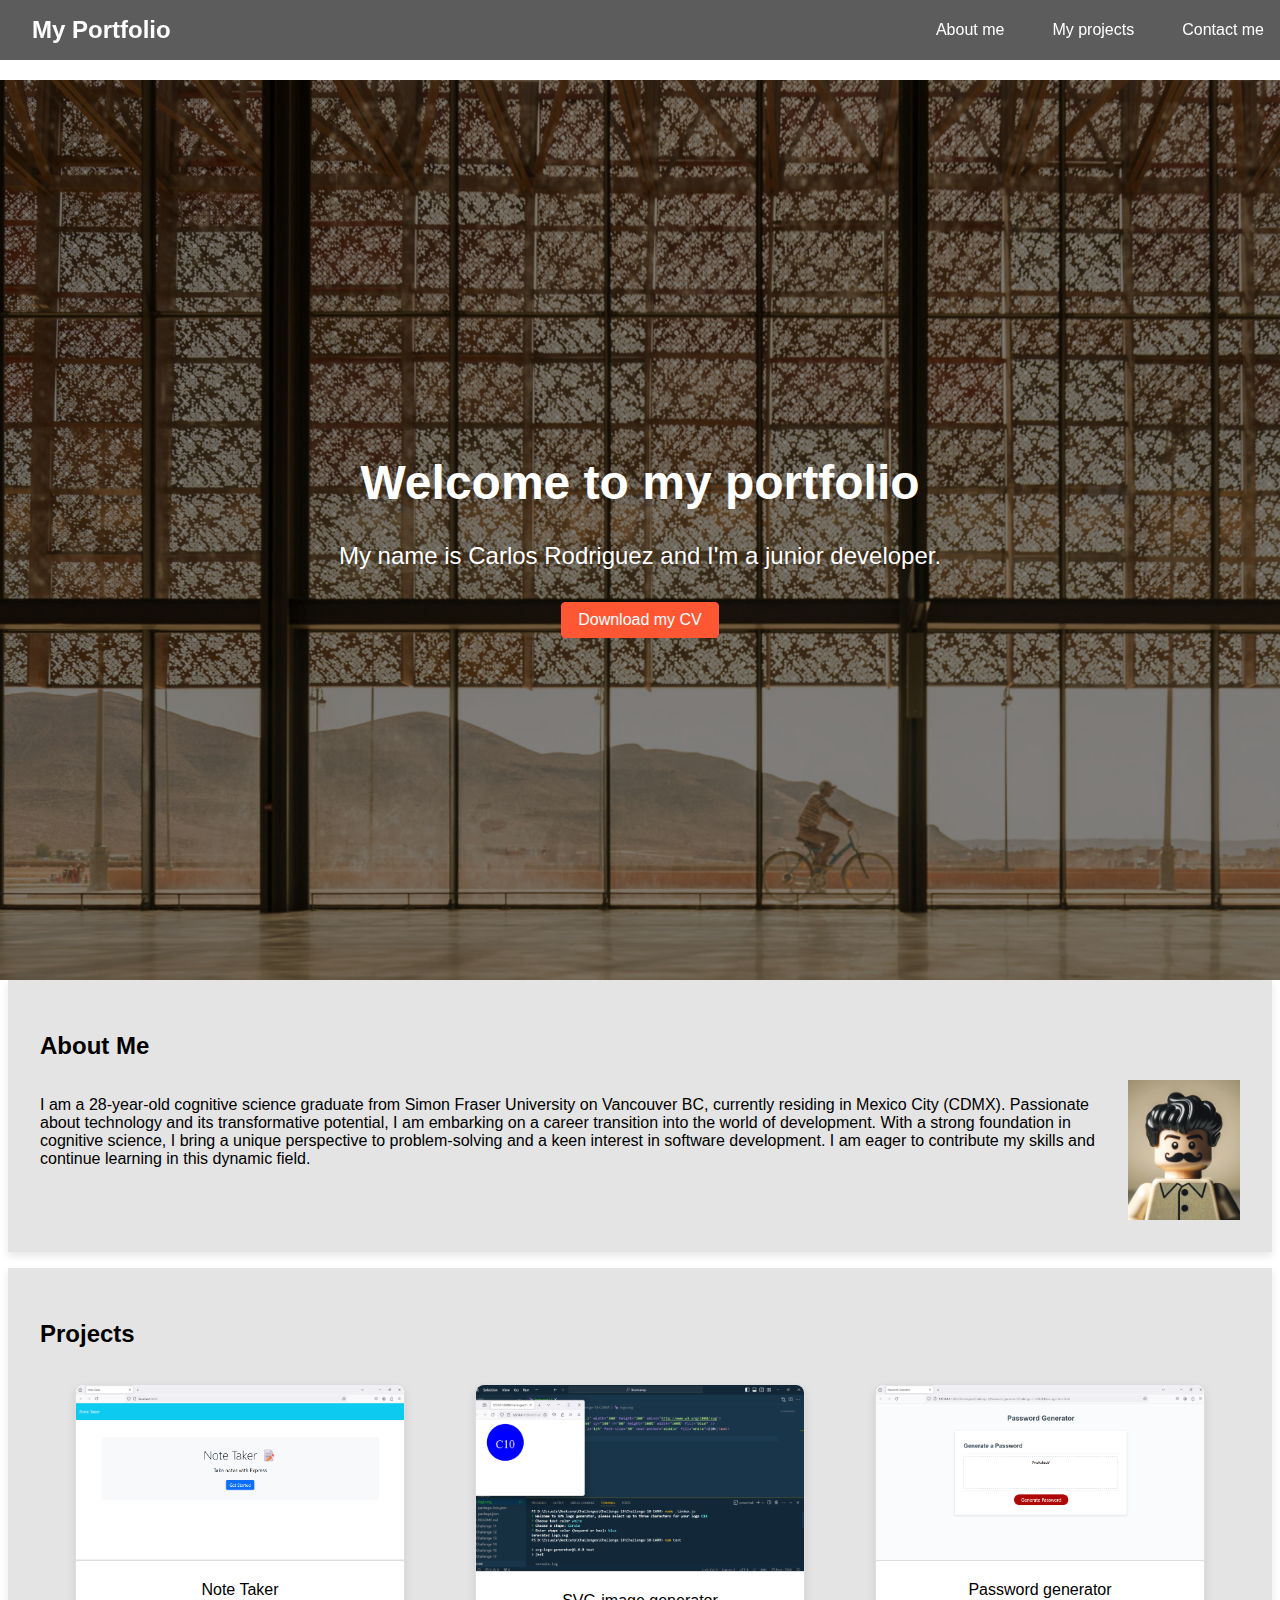
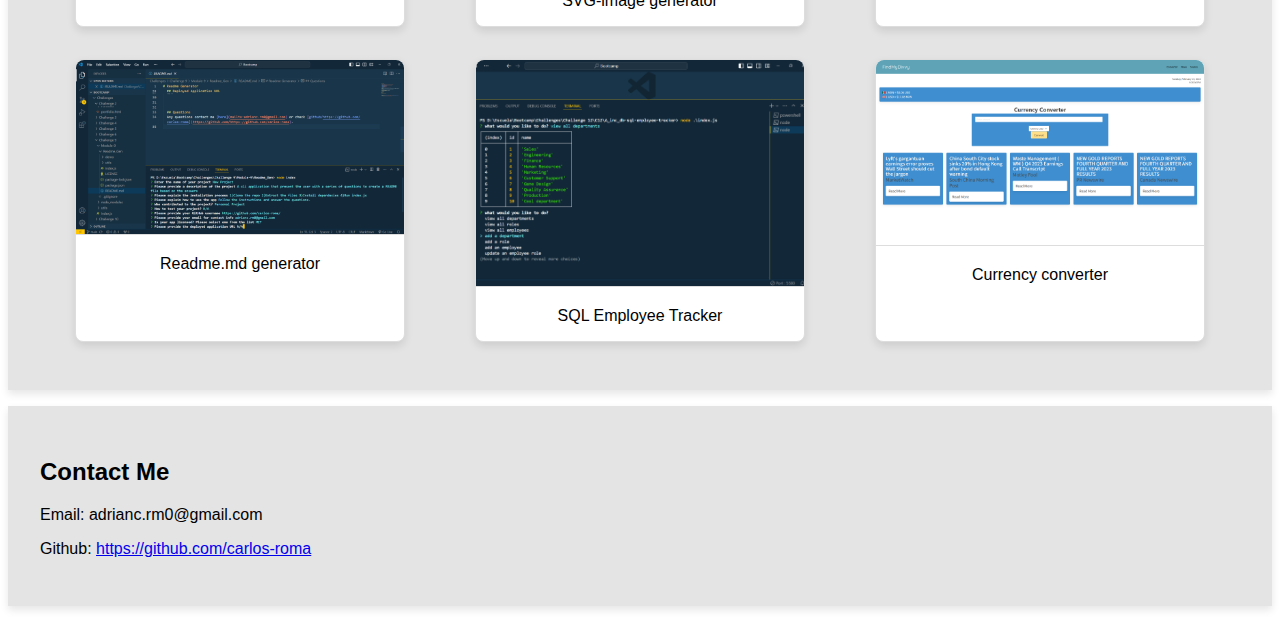
<file: index.html>
<!DOCTYPE html>
<html lang="en">
<head>
  <meta charset="UTF-8" />
  <meta name="viewport" content="width=device-width, initial-scale=1.0" />
  <meta http-equiv="X-UA-Compatible" content="ie=edge" />
  <link rel="stylesheet" type="text/css" href="Portfolio/assets/style.css"/>
  <title>Portfolio</title>
</head>
<body>
  <header>
    <nav>
      <div class="nav-left">
        <h2>My Portfolio</h2>
      </div>
      <div class="nav-right">
        <ul>
          <li><a href="#about-me">About me</a></li>
          <li><a href="#projects">My projects</a></li>
          <li><a href="#contact">Contact me</a></li>
        </ul>
      </div>
    </nav>
  </header>
  <main>
    <section id="hero">
      <img src="Portfolio/assets/HP.jpg" alt="Hero Image" />
      <div class="hero-content">
        <h1>Welcome to my portfolio</h1>
        <p class="hero-text">My name is Carlos Rodriguez and I'm a junior developer.</p>
        <div class="btn-download-container">
          <a href="Portfolio/assets/Carlos_Rodriguez_CV.pdf"
           download="Carlos_Rodriguez_CV.pdf" class="btn-download">Download my CV</a> </div>
      </div>
    </section>
    <section id="about-me">
      <h2>About Me</h2>
      <div class="about-me-content">
        <div class="about-me-text">
          <p> I am a 28-year-old cognitive science graduate from Simon Fraser University on Vancouver BC, currently residing in Mexico City (CDMX).
          Passionate about technology and its transformative potential, I am embarking on a career transition into the world of development.
          With a strong foundation in cognitive science, I bring a unique perspective to problem-solving and a keen interest in software development.
          I am eager to contribute my skills and continue learning in this dynamic field.</p>
        </div>
        <div class="image-holder">
          <img src="Portfolio/assets/Lego.png" alt="Lego Avatar">
        </div>
      </div>
    </section>
    <section id="projects">
      <h2>Projects</h2>
      <div class="project-cards">
        <div class="card">
          <img src="Portfolio/assets/NT.png" alt="Project 1" />
          <p>Note Taker</p>
        </div>
        <div class="card">
          <img src="Portfolio/assets/SVG.png" alt="Project 2" />
          <p>SVG-image generator</p>
        </div>
        <div class="card">
          <img src="Portfolio/assets/PG.png" alt="Project 3" />
          <p>Password generator</p>
        </div>
        <div class="card">
          <img src="Portfolio/assets/RG.png" alt="Project 4" />
          <p>Readme.md generator</p>
        </div>
        <div class="card">
          <img src="Portfolio/assets/ET.png" alt="Project 5" />
          <p>SQL Employee Tracker</p>
        </div>
        <div class="card">
          <img src="Portfolio/assets/FmD.png" alt="Project 6" />
          <p>Currency converter</p>
        </div>
      </div>
    </section>
    <section id="contact">
      <h2>Contact Me</h2>
      <p>Email: adrianc.rm0@gmail.com</p>
      <p>Github: <a href="https://github.com/carlos-roma" target="_blank">https://github.com/carlos-roma</a></p>
    </section>
  </main>
</body>
</html>
</file>
<file: Portfolio/assets/style.css>
body {
    margin: 0;
    font-family: Arial, sans-serif;
}

header {
    background-color: rgba(51, 51, 51, 0.8);
    color: white;
    padding: 1rem;
    position: fixed;
    width: 100%;
    top: 0;
    z-index: 1000;
}

nav {
    display: flex;
    justify-content: space-between;
    align-items: center;
    padding: 0 1rem; /* padding to sides */
}

nav ul {
    list-style-type: none;
    padding: 0;
    margin: 0;
    display: flex;
}

nav ul li {
    margin-left: 1rem;
}

nav ul li a {
    text-decoration: none;
    color: white;
    padding: 0.5rem 1rem; /* padding to links */
}

nav h2 {
    margin: 0;
    font-size: 1.5rem; /* increased font size */
}

main {
    display: flex;
    flex-direction: column;
    align-items: center;
    padding-top: 5rem; /* padding for fixed header */
}

#hero {
    width: 100%;
    height: 100vh;
    display: flex;
    justify-content: center;
    align-items: center;
    color: white;
    position: relative;
    text-align: center;
    padding: 2rem;
    box-sizing: border-box;
    overflow: hidden; /* prevents overflow */
    background: rgba(0, 0, 0, 0.5); /* semi-transparent black background */
}

#hero img {
    width: 100%;
    height: 100%;
    object-fit: cover; /* ensures image covers hero section */
    position: absolute;
    top: 0;
    left: 0;
    z-index: -1; /* moves image behind content */
}

.hero-content {
    max-width: 800px; /* to prevent overflow */
    position: relative; /* ensure content above background */
    z-index: 1; /* ensure content above background */
}

.hero-content h1 {
    font-size: 3rem; /* increased font size */
}

.hero-content .hero-text {
    font-size: 1.5rem; /* increased font size */
    margin-bottom: 2rem; /* adjusted margin */
}

.btn-download {
    display: inline-block;
    padding: 0.5rem 1rem;
    background-color: #FF5733; /* button color */
    color: white;
    text-decoration: none;
    border-radius: 4px;
    border: 1px solid #FF5733;
    transition: background-color 0.3s ease;
}

.btn-download:hover {
    background-color: #e94519;
}

#about-me {
    width: 100%;
    max-width: 1200px;
    background-color: #e4e4e4;
    padding: 2rem;
    margin-bottom: 1rem;
    box-shadow: 0 4px 8px rgba(0, 0, 0, 0.1);
}

.about-me-content {
    display: flex;
    justify-content: space-between;
    align-items: flex-start;
}

.image-holder {
    width: 30%; 
    max-width: 200px; 
    height: auto; 
    margin-left: 20px; 
    overflow: hidden; /* hide overflow */
}

.image-holder img {
    width: 100%; /* image width */
    height: auto; /* height auto */
    display: block; /* display block */
}

#projects {
    width: 100%;
    max-width: 1200px;
    background-color: #e4e4e4;
    padding: 2rem;
    margin-bottom: 1rem;
    box-shadow: 0 4px 8px rgba(0, 0, 0, 0.1);
}

.project-cards {
    display: flex;
    flex-wrap: wrap;
    justify-content: space-around;
}

.card {
    background-color: #fff;
    border: 1px solid #ddd;
    border-radius: 8px;
    width: calc(30% - 2rem); /* adjust width */
    margin: 1rem; /* adjust margin */
    box-shadow: 0 4px 8px rgba(0, 0, 0, 0.1);
    text-align: center;
}

.card img {
    max-width: 100%;
    height: auto;
    border-bottom: 1px solid #ddd;
    border-top-left-radius: 8px;
    border-top-right-radius: 8px;
}

#contact {
    width: 100%;
    max-width: 1200px;
    background-color: #e4e4e4;
    padding: 2rem;
    margin-bottom: 1rem;
    box-shadow: 0 4px 8px rgba(0, 0, 0, 0.1);
}
</file>
